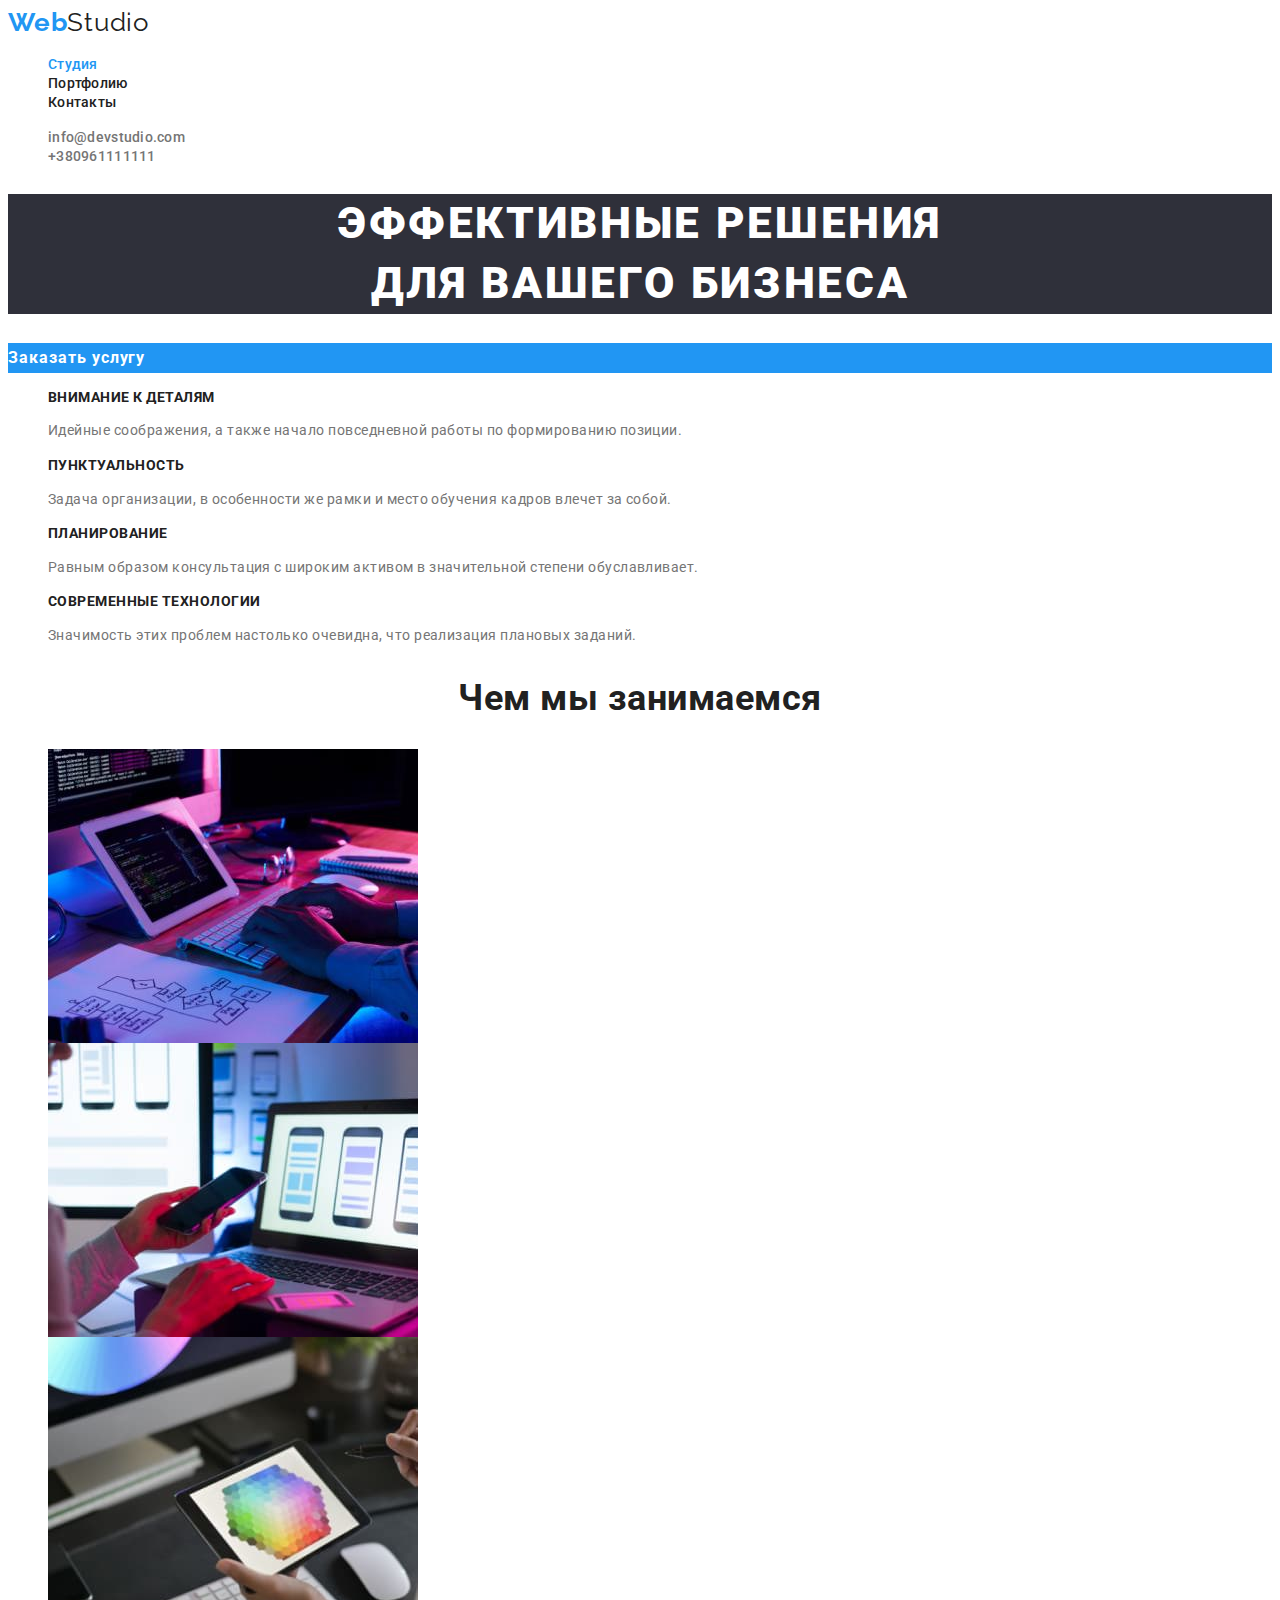
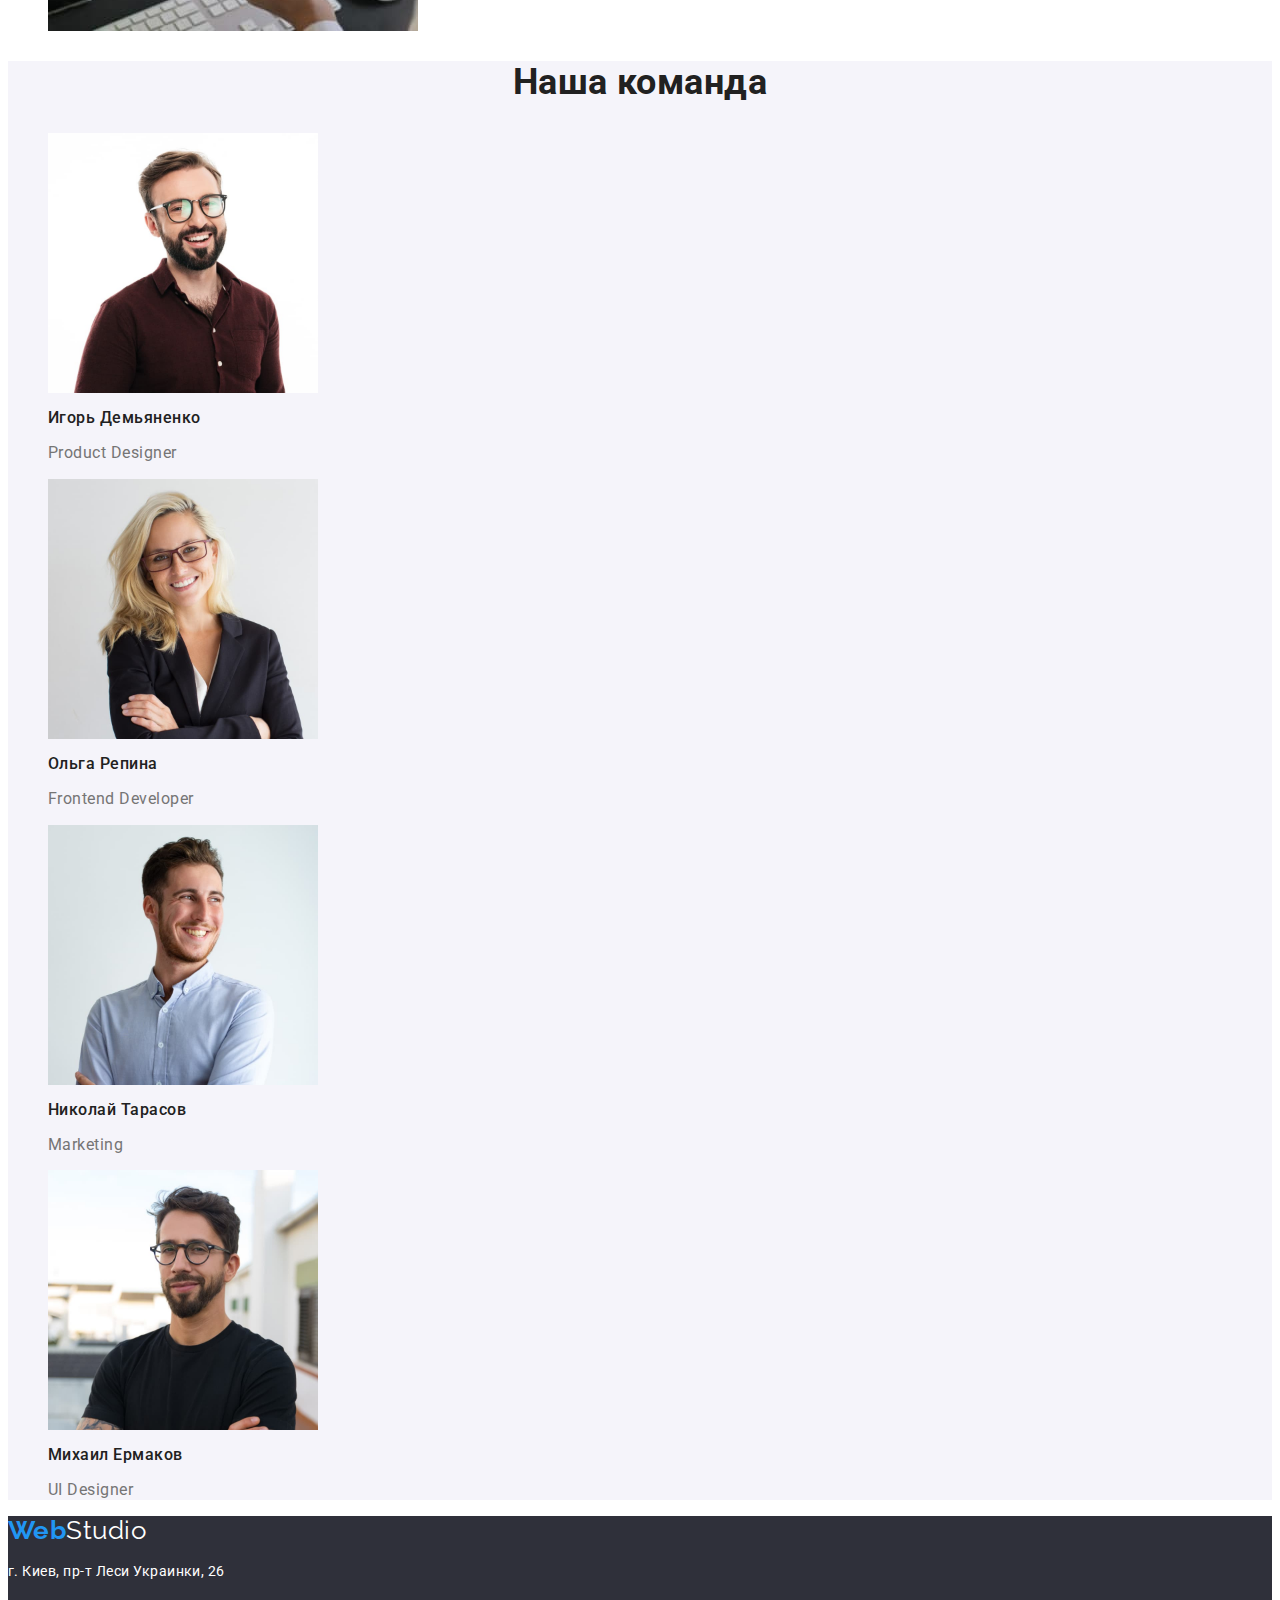
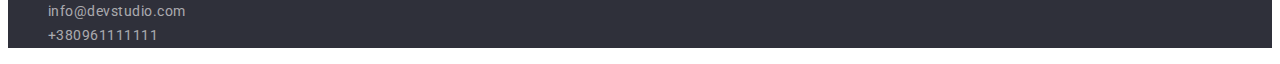
<file: index.html>
<!DOCTYPE html>
<html lang="ru">
  <head>
    <link href="https://fonts.googleapis.com/css2?family=Tangerine&display=swap" rel="stylesheet">
    <meta charset="UTF-8" />
    <meta name="viewport" content="width=device-width, initial-scale=1.0" />
    <title>Студия</title>
    <link rel="preconnect" href="https://fonts.gstatic.com">
    <link href="https://fonts.googleapis.com/css2?family=Raleway:wght@700&family=Roboto:wght@400;500;700;900&display=swap" rel="stylesheet">
    <link rel="stylesheet" href="https://cdnjs.cloudflare.com/ajax/libs/modern-normalize/1.0.0/modern-normalize.min.css" 
    integrity="sha512-ISS7cAi1PEhQ8jnbJpJZMd29NlhNj4AWYyLOSp2CE/CsHxTCu+r+t0D2yoJudVrd0/8fTVPUVDzY5Tvli75u/g==" crossorigin="anonymous" />
    <link rel="stylesheet" href="./css/common.css">
    <link rel="stylesheet" href="./css/main.css">

    
  </head>
  <body>
    <header class="page-header">
        <nav>
            <a href="" lang="en" class="logo"><span class="logo-color">Web</span>Studio</a>
            <ul class="site-nav">
                <li><a class="link current" href="">Студия</a></li>
                <li><a class="link" href="./portfolio.html">Портфолию</a></li> 
                <li><a class="link" href="">Контакты</a></li>
            </ul>
        </nav>    
        
      <ul class="contacts">
          <li><a class="contacts-link" href="mailto:info@devstudio.com">info@devstudio.com</a></li>
          <li><a class="contacts-link" href="tel:+380961111111">+380961111111</a></li>
      </ul>
    </header>
       
    <main>
    <!--Герой-->
    <section class="hero">
        <h1 class="hero-title">Эффективные решения <br/> для вашего бизнеса</h1>
        <a href="" class="button">Заказать услугу</a>
    </section>
    <!--Особенности-->
    <section class="feature">
        <h2 class="visually-hidden">Особенности</h2>
        <ul>
            <li>
                <h3 class="title">Внимание к деталям</h3>
                <p class="title-text">Идейные соображения, а также начало повседневной работы по формированию позиции.</p>
            </li>
            <li>
                <h3 class="title">Пунктуальность</h3>
                <p class="title-text">Задача организации, в особенности же рамки и место обучения кадров влечет за собой.</p>
            </li>
            <li>
                <h3 class="title">Планирование</h3>
                <p class="title-text">Равным образом консультация с широким активом в значительной степени обуславливает.</p>
            </li>
            <li>
                <h3 class="title">Современные технологии</h3>
                <p class="title-text">Значимость этих проблем настолько очевидна, что реализация плановых заданий.</p>
            </li>
        </ul>
    </section>
    <!--Чем мы занимаемся-->
    <section class="work">
        <h2 class="work-title">Чем мы занимаемся</h2>
        <ul>
          <li>
            <img src="images/1.jpg" alt="1" width="370">
          </li>
          <li>
            <img src="images/2.jpg" alt="2" width="370">
          </li>
          <li>
            <img src="images/3.jpg" alt="3" width="370">
          </li>
        </ul>
    </section>
      <!--Наша команда-->
    <section class="comand">
        <h2 class="comand-title">Наша команда</h2>
        <ul>
            <li>
                <img src="images/igor.jpg" alt="Игорь Демьяненко" width="270">
                <h3 class="comand-name">Игорь Демьяненко</h3>
                <p lang="en" class="comand-profesion">Product Designer</p>
            </li>
            <li>
                <img src="images/olga.jpg" alt="Ольга Репина" width="270">
                <h3 class="comand-name">Ольга Репина</h3>
                <p lang="en" class="comand-profesion">Frontend Developer</p>
            </li>
            <li>
                <img src="images/nicolay.jpg" alt="Николай Тарасов" width="270">
                <h3 class="comand-name">Николай Тарасов</h3>
                <p lang="en" class="comand-profesion">Marketing</p>
            </li>
            <li>
                <img src="images/michail.jpg" alt="Михаил Ермаков" width="270">
                <h3 class="comand-name">Михаил Ермаков</h3>
                <p lang="en" class="comand-profesion">UI Designer</p>
            </li>
        </ul>
    </section>
    </main>
    <footer>
        <!--Адрес-->
        <a href="" lang="en" class="logo-footer"><span class="logo-color">Web</span>Studio</a>
        <address class="address-title">
            <p>г. Киев, пр-т Леси Украинки, 26 </p>
        </address>
        <address >
            <ul class="address">
                <li><a class="address-link" href="mailto:info@devstudio.com">info@devstudio.com</a></li>
                <li><a class="address-link" href="tel:+380961111111">+380961111111</a></li>
             </ul>   
            
        </address>
        
    </footer>
  </body>
</html>
</file>
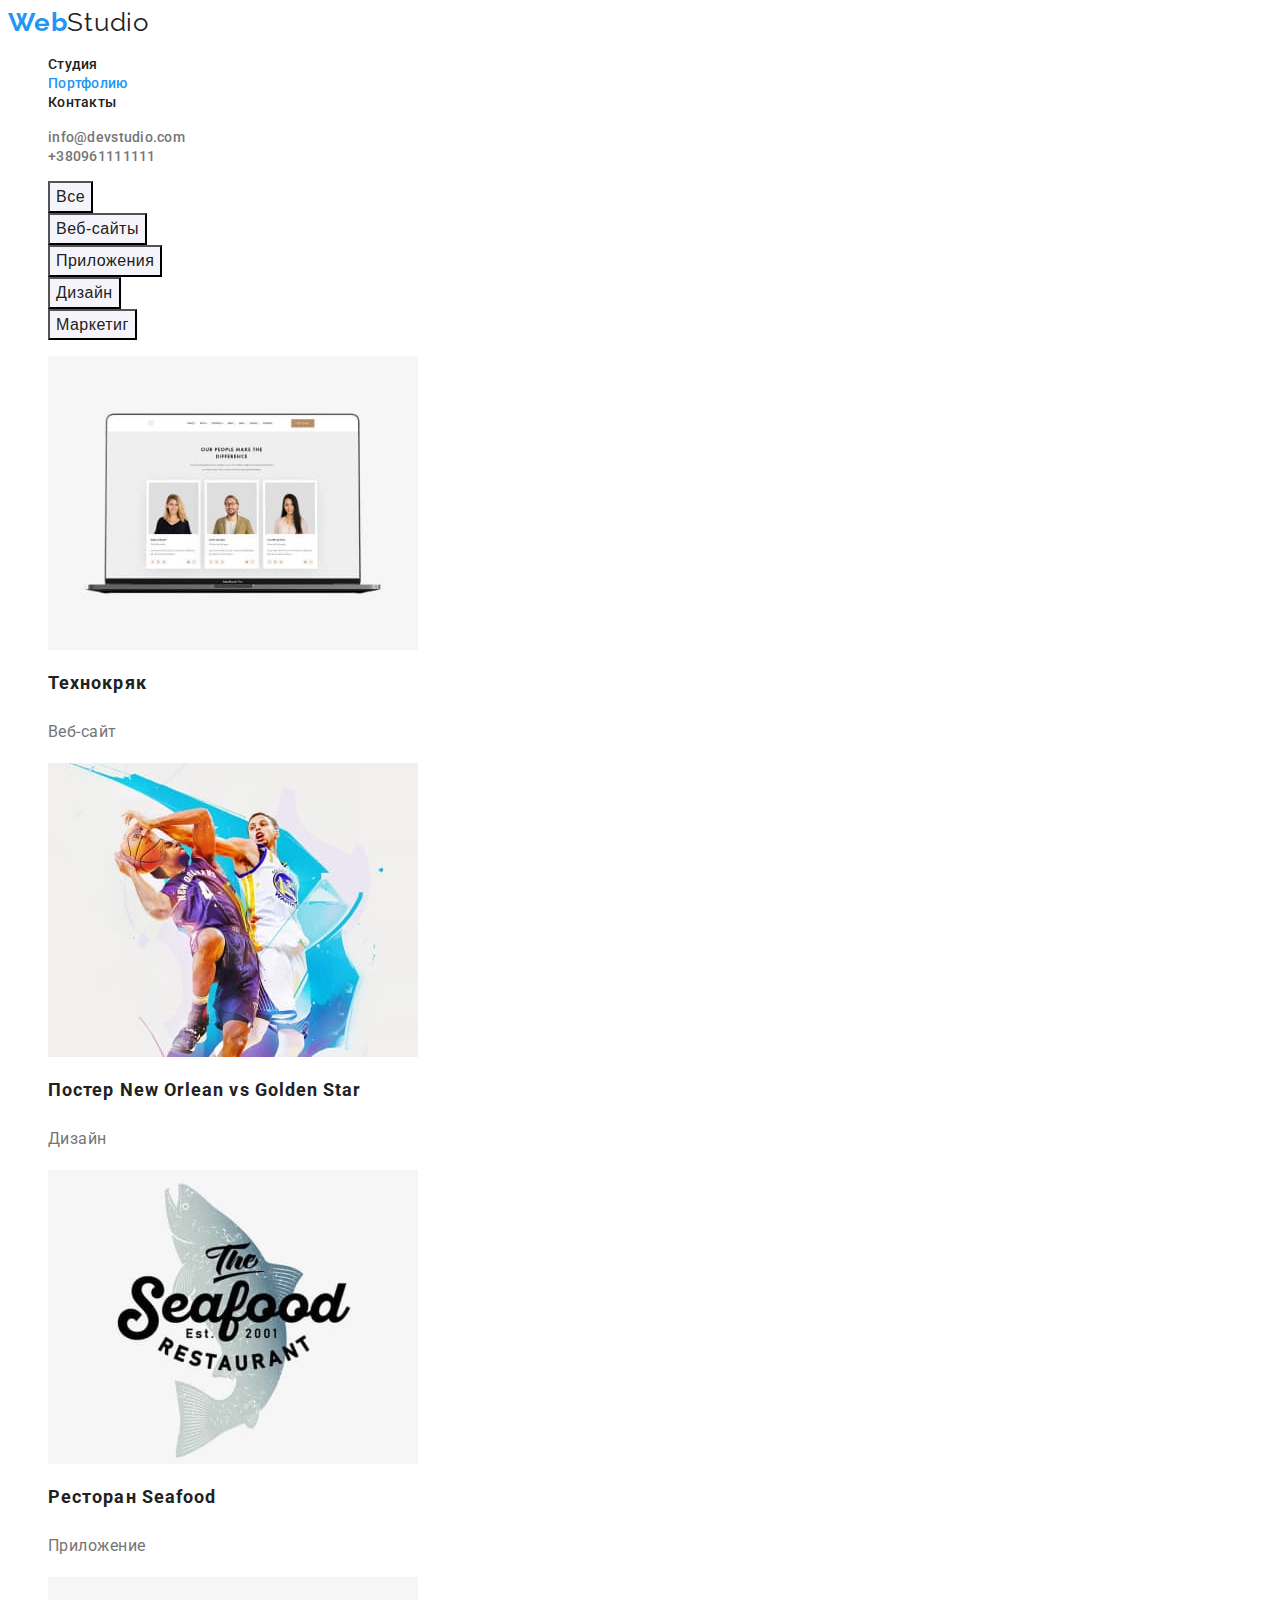
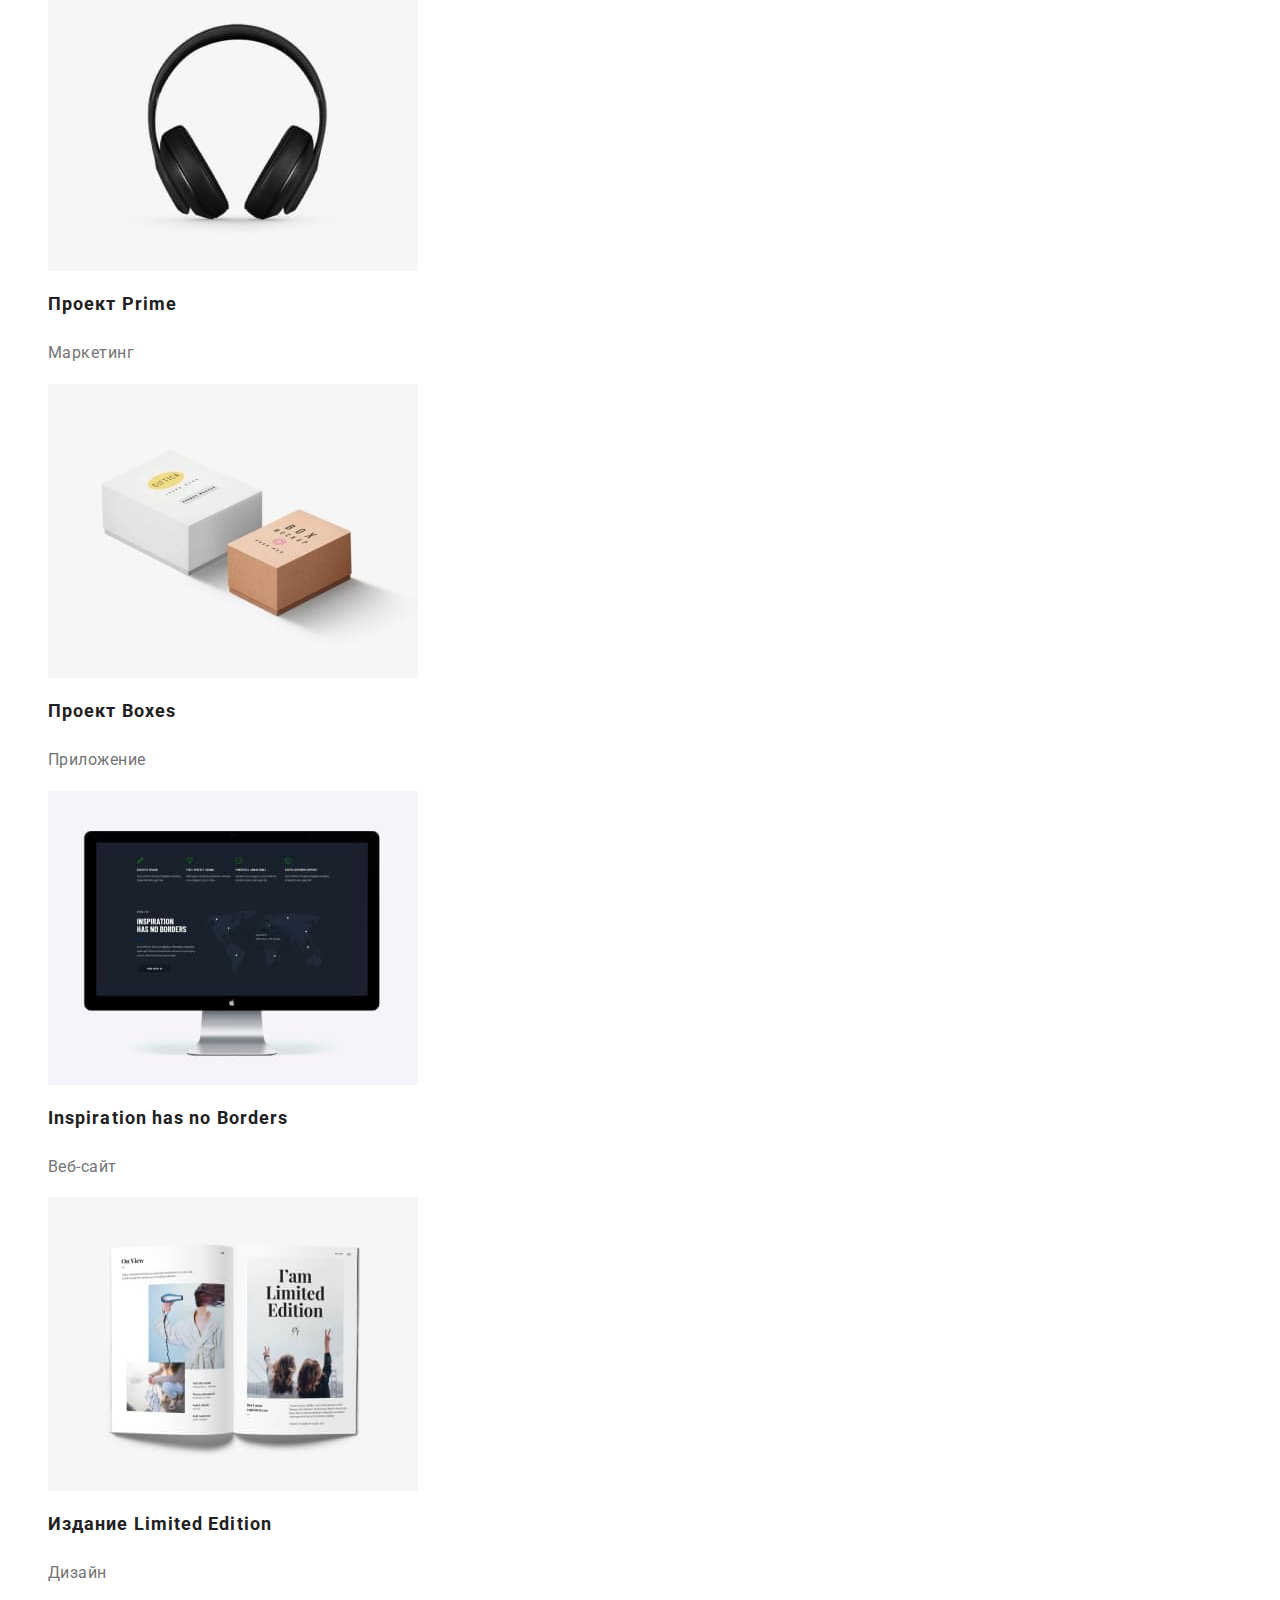
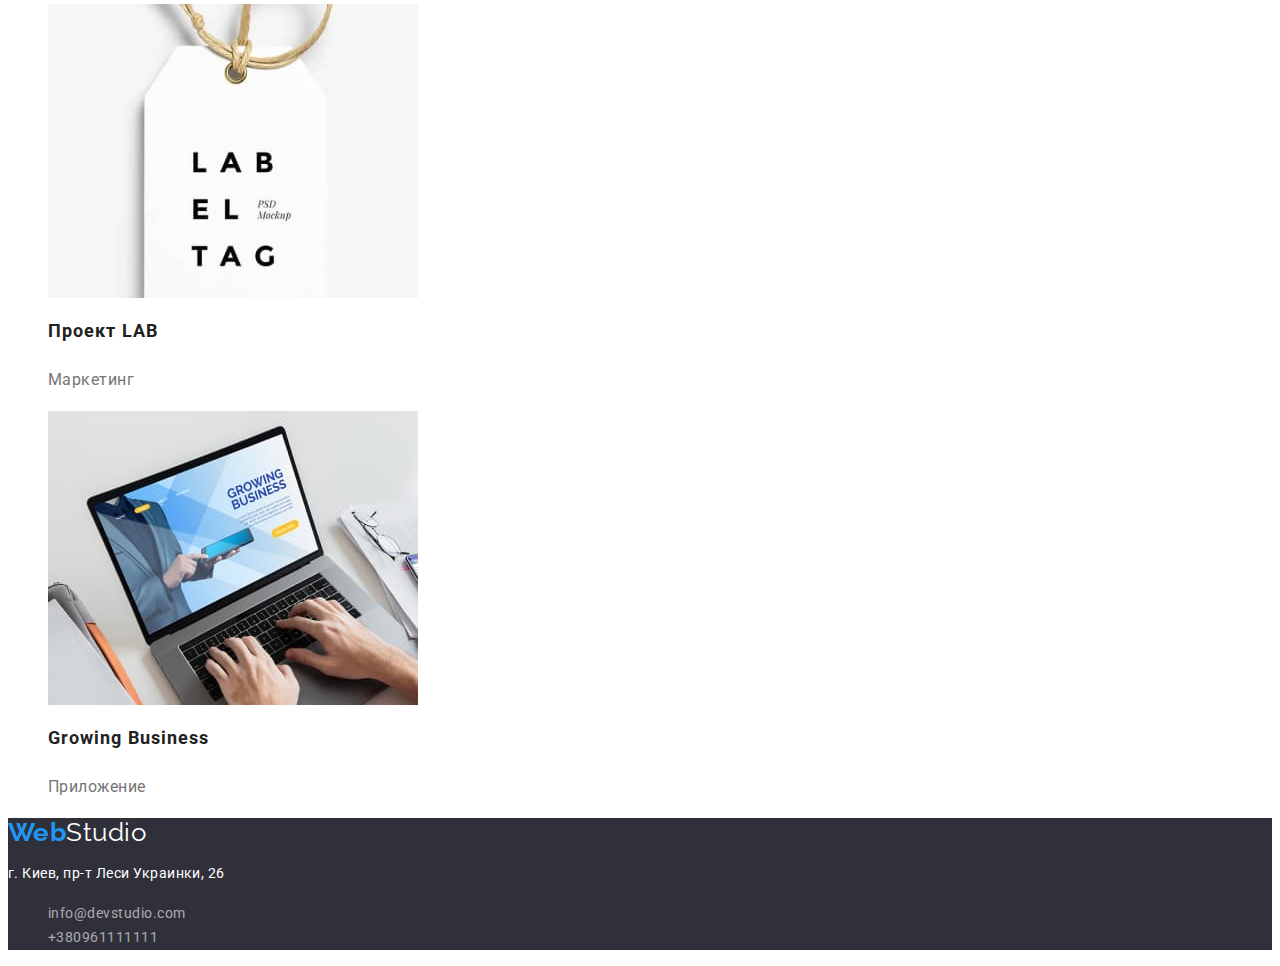
<file: portfolio.html>
<!DOCTYPE html>
<html lang="ru">
  <head>
    <link href="https://fonts.googleapis.com/css2?family=Tangerine&display=swap" rel="stylesheet">
    <meta charset="UTF-8" />
    <meta name="viewport" content="width=device-width, initial-scale=1.0" />
    <title>Портфолио</title>
    <link rel="preconnect" href="https://fonts.gstatic.com">
    <link href="https://fonts.googleapis.com/css2?family=Raleway:wght@700&family=Roboto:wght@400;500;700;900&display=swap" rel="stylesheet">
    <link rel="stylesheet" href="https://cdnjs.cloudflare.com/ajax/libs/modern-normalize/1.0.0/modern-normalize.min.css" 
    integrity="sha512-ISS7cAi1PEhQ8jnbJpJZMd29NlhNj4AWYyLOSp2CE/CsHxTCu+r+t0D2yoJudVrd0/8fTVPUVDzY5Tvli75u/g==" crossorigin="anonymous" />
    <link rel="stylesheet" href="./css/common.css"/>
    <link rel="stylesheet" href="./css/portfolio.css">
  </head>
 
  <body>
    <header class="page-header">
        <nav>
            <a href="" lang="en" class="logo"><span class="logo-color">Web</span>Studio</a>
            <ul class="site-nav">
                <li><a class="link" href="./index.html">Студия</a></li>
                <li><a class="link current" href="">Портфолию</a></li> 
                <li><a class="link" href="">Контакты</a></li>
            </ul>
        </nav>    
        
      <ul class="contacts">
          <li class="contacts-item"><a class="contacts-link" href="mailto:info@devstudio.com">info@devstudio.com</a></li>
          <li class="contacts-item"><a class="contacts-link" href="tel:+380961111111">+380961111111</a></li>
      </ul>
    </header>
    <main>
    <!--Портфолио-->
    <section>
        <h1 class="visually-hidden">Портфолио</h1>
        <ul>
            <li><button class="button primary">Все</button></li>
            <li><button class="button primary">Веб-сайты</button></li>
            <li><button class="button primary">Приложения</button></li>
            <li><button class="button primary">Дизайн</button></li>
            <li><button class="button primary">Маркетиг</button></li>
        </ul>

        <ul class="portfolio">
            <li> 
                <img src="./images/technokryak.jpg" alt="Технокряк" width="370">
                <h2 class="title">Технокряк</h2>
                <p class="text">Веб-сайт</p></li>
            <li>
                <img src="./images/neworleans.jpg" alt="Постер New Orlean vs Golden Star" width="370">
                <h2 class="title">Постер New Orlean vs Golden Star</h2>
                <p class="text">Дизайн</p></li>
            <li>
                <img src="./images/restoran.jpg" alt="Ресторан Seafood" width="370">
                <h2 class="title">Ресторан Seafood</h2>
                <p class="text">Приложение</p></li>
            <li>
                <img src="./images/prime.jpg" alt="Проект Prime" width="370">
                <h2 class="title">Проект Prime</h2>
                <p class="text">Маркетинг</p></li>
            <li>
                <img src="./images/boxex.jpg" alt="Проект Boxes" width="370">
                <h2 class="title">Проект Boxes</h2>
                <p class="text">Приложение</p></li>
            <li>
                <img src="./images/noborders.jpg" alt="Inspiration has no Borders" width="370">
                <h2 class="title">Inspiration has no Borders</h2>
                <p class="text">Веб-сайт</p></li>
            <li>
                <img src="./images/limitededition.jpg" alt="Издание Limited Edition" width="370">
                <h2 class="title">Издание Limited Edition</h2>
                <p class="text">Дизайн</p></li>
            <li>
                <img src="./images/lab.jpg" alt="Проект LAB" width="370">
                <h2 class="title">Проект LAB</h2>
                <p class="text">Маркетинг</p></li>
            <li>
                <img src="./images/growingbussines.jpg" alt="Growing Business"  width="370">
                <h2 class="title">Growing Business</h2>
                <p class="text">Приложение</p></li>

        </ul>
    </section>

    </main>

    <footer>
        <!--Адрес-->
        <a href="" lang="en" class="logo-footer"><span class="logo-color">Web</span>Studio</a>
        <address class="address-title">
            <p>г. Киев, пр-т Леси Украинки, 26 </p>
        </address>
        <address >
            <ul class="address">
                <li><a class="address-link" href="mailto:info@devstudio.com">info@devstudio.com</a></li>
                <li><a class="address-link" href="tel:+380961111111">+380961111111</a></li>
             </ul>   
            
        </address>
        
    </footer>
  </body>
</html>
</file>
<file: css/common.css>
:root {
    --primary-text-color: #212121;
    --title-text-color: #757575;
    --accent-color: #2196F3;
    --primary-bg-color: #ffffff; 
    --bgc-main: #2F303A;
    --bgc-accent: #F5F4FA; 
}

body {
    background-color: #ffffff;
    color: #212121;
    text-decoration: none;
    font-family: 'Roboto', sans-serif;
    letter-spacing: 0.03em;
}

ul {
    list-style: none;
}

a {
    text-decoration: none;
}

img {
    display: block;
    max-width: 100%;
    height: auto;
}

.visually-hidden {
    position: absolute;
    width: 1px;
    height: 1px;
    margin: -1px;
    border: 0;
    padding: 0;
    white-space: nowrap;
    clip-path: inset(100%);
    clip: rect(0 0 0 0);
    overflow: hidden;
}

/* logo */

.logo {
    font-family: 'Raleway', sans-serif;
    font-weight: 400;
    font-size: 26px;
    line-height: 1.15;
    color: var(--primary-text-color);
    letter-spacing: 0.03em;
}

.logo-color{
    font-family: 'Raleway', sans-serif;
    font-weight: 700;
    font-size: 26px;
    line-height: 1.15;
    color: var(--accent-color);
}

.logo:hover,
.logo:focus {
    color: var(--primary-text-color); 
}

.list {
    list-style: none;
}

/* Site nav */

.site-nav .link {
    font-style: normal;
    font-weight: 500;
    font-size: 14px;
    line-height: 1.15;    
    color: var(--primary-text-color);
    letter-spacing: 0.02em;

}

.site-nav .link:hover,
.site-nav .link:focus {
    color: var(--accent-color);
}

.site-nav .link.current {
    color: var(--accent-color);
}

.contacts .contacts-link {
    color: var(--title-text-color);
    font-weight: 500;
    font-size: 14px;
    line-height: 1.15;
    letter-spacing: 0.02em;
}

.contacts-link:hover,
.contacts-link:focus {
    color: var(--accent-color);
}

/* footer */
footer {
    background-color: var(--bgc-main);
}

.logo-footer {
    font-family: 'Raleway', sans-serif;
    font-weight: 400;
    font-size: 26px;
    line-height: 1.15;
    color: var(--primary-bg-color);
}

.logo-color{
    font-family: 'Raleway', sans-serif;
    font-weight: 700;
    font-size: 26px;
    line-height: 1.15;
    color: var(--accent-color);
}

.address-title {
    color: var(--primary-bg-color);
    font-style: normal;
    font-weight: normal;
    font-size: 14px;
    line-height: 1.71;
}

.address .address-link {
    color: rgba(255 ,255 ,255 ,0.6 );
    font-style: normal;
    font-weight: normal;
    font-size: 14px;
    line-height: 1.71;
}
</file>
<file: css/main.css>
/* hero*/

.hero-title {
    text-transform: uppercase;
    font-weight: 900;
    font-size: 44px;
    line-height: 1.36;
    text-align: center;
    background-color: var(--bgc-main);
    color: var(--primary-bg-color);
    letter-spacing: 0.06em;
}

/* button*/
.button {
    color: var(--primary-bg-color);
    background-color: var(--accent-color);
    font-weight: bold;
    font-size: 16px;
    line-height: 1.87;
    align-items: center;
    text-align: center;
    display: flex;
    letter-spacing: 0.06em;
}

/* features */

.feature .title {
    color: var(--primary-text-color);
    font-weight: bold;
    font-size: 14px;
    line-height: 1.15;
    text-transform: uppercase;
}

.feature .title-text{
    color: var(--title-text-color);
    font-weight: normal;
    font-size: 14px;
    line-height: 1.71;
}

/* section */
.work-title {
    color: var(--primary-text-color);
    font-weight: bold;
    font-size: 36px;
    line-height: 1.17;
    text-align: center;
}

/* comand */

.comand {
    background-color: var(--bgc-accent);
}

.comand-title {
    color: var(--primary-text-color);
    font-weight: bold;
    font-size: 36px;
    line-height: 42px;
    text-align: center;
}

.comand-name {
    color: var(--primary-text-color);
    font-weight: 500;
    font-size: 16px;
    line-height: 1.18;
}

.comand-profesion {
    color: var(--title-text-color);
    font-weight: normal;
    font-size: 16px;
    line-height: 1.18;
}
</file>
<file: css/portfolio.css>
/* portfolio */

.button {
    background-color: var(--bgc-accent);
    color: var(--primary-text-color);
    font-weight: 500;
    font-size: 16px;
    line-height: 1.62;
    text-align: center;
    letter-spacing: 0.03em;
}


.button.primary:focus,
.button.primary:hover {
    color: var(--primary-bg-color);
    background-color: var(--accent-color);
}


.portfolio .title {
    color: var(--primary-text-color);
    font-weight: 700;
    font-size: 18px;
    line-height: 2;
    letter-spacing: 0.06em;
}

.portfolio .text {
    color: var(--title-text-color);
    font-weight: normal;
    font-size: 16px;
    line-height: 1.87;
    letter-spacing: 0.03em;
}
</file>
